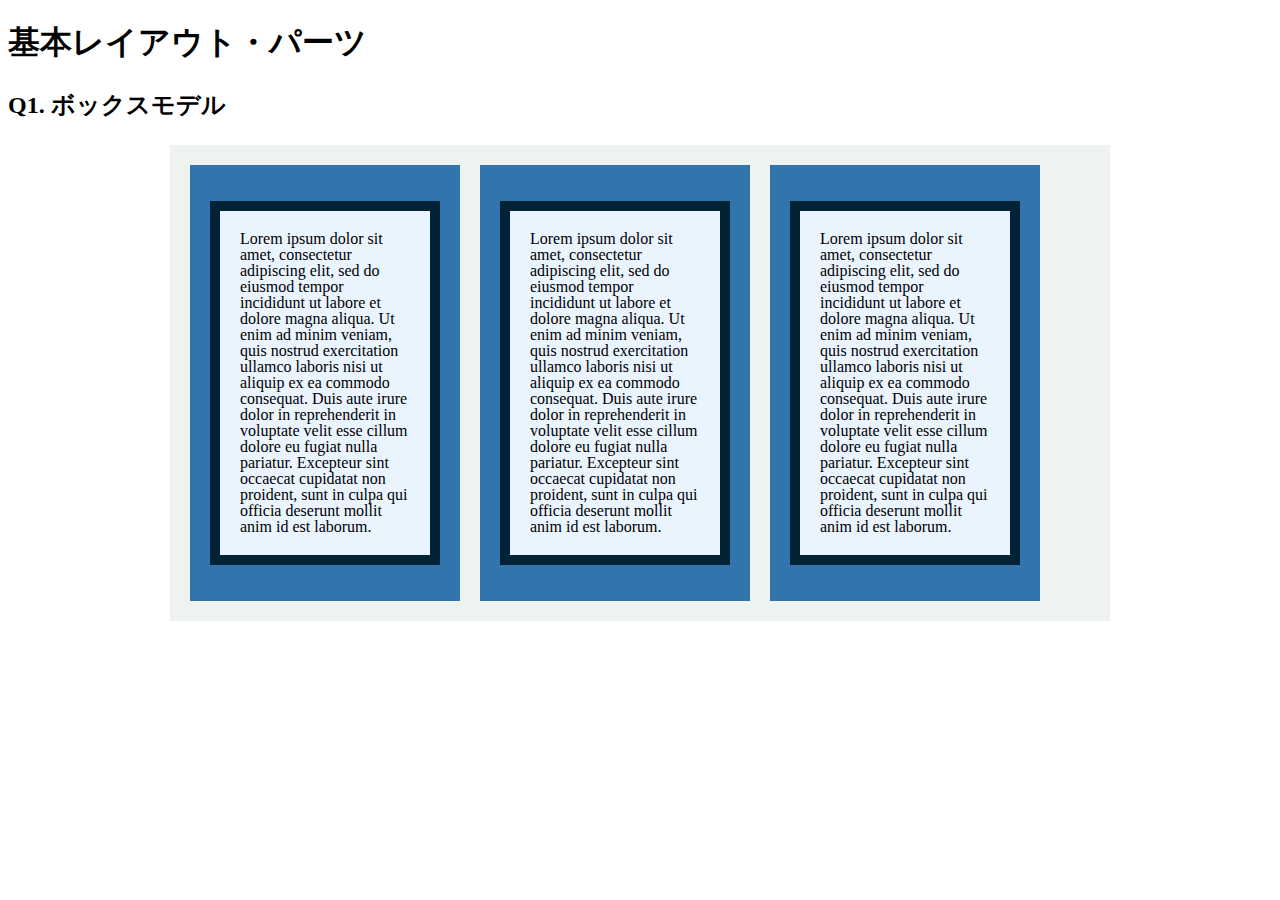
<file: layout_parts/q1/index.html>
<!DOCTYPE html>
<html>
  <head>
    <meta charset="utf-8">
    <meta http-equiv="X-UA-Compatible" content="IE=edge">
    <meta name="viewport" content="width=device-width, initial-scale=1.0, maximum-scale=1.0, user-scalable=no">
    <meta name="format-detection" content="telephone=no">
    <title>基本レイアウト・パーツ</title>
    <link rel="stylesheet" href="http://gizumo-inc.github.io/sample/front-lesson/layout_parts_new/assets/css/reset.css">
    <link rel="stylesheet" href="http://gizumo-inc.github.io/sample/front-lesson/layout_parts_new/assets/css/base.css">
    <link rel="stylesheet" href="css/style.css">
  </head>
  <body>
    <div class="wrapper">
      <h1 class="title">基本レイアウト・パーツ</h1>
      <h2 class="headline">
        <p class="headline__text">Q1. ボックスモデル</p>
      </h2>
      <div class="box">
        <!-- 回答はクラスq1の要素の中に書いてね -->
        <!-- すでについてるクラスにはstyleを指定しない。styleをつける場合は自分で新たにクラスをつけること -->
        <div class="q1 box_content clearfix">
          <div class="q1_box">
            <p class="q1_text">Lorem ipsum dolor sit amet, consectetur adipiscing elit, sed do eiusmod tempor incididunt ut labore et dolore magna aliqua. Ut enim ad minim veniam, quis nostrud exercitation ullamco laboris nisi ut aliquip ex ea commodo consequat. Duis aute irure dolor in reprehenderit in voluptate velit esse cillum dolore eu fugiat nulla pariatur. Excepteur sint occaecat cupidatat non proident, sunt in culpa qui officia deserunt mollit anim id est laborum.</p>
          </div>

          <div class="q1_box">
            <p class="q1_text">Lorem ipsum dolor sit amet, consectetur adipiscing elit, sed do eiusmod tempor incididunt ut labore et dolore magna aliqua. Ut enim ad minim veniam, quis nostrud exercitation ullamco laboris nisi ut aliquip ex ea commodo consequat. Duis aute irure dolor in reprehenderit in voluptate velit esse cillum dolore eu fugiat nulla pariatur. Excepteur sint occaecat cupidatat non proident, sunt in culpa qui officia deserunt mollit anim id est laborum.</p>
          </div>

          <div class="q1_box">
            <p class="q1_text">Lorem ipsum dolor sit amet, consectetur adipiscing elit, sed do eiusmod tempor incididunt ut labore et dolore magna aliqua. Ut enim ad minim veniam, quis nostrud exercitation ullamco laboris nisi ut aliquip ex ea commodo consequat. Duis aute irure dolor in reprehenderit in voluptate velit esse cillum dolore eu fugiat nulla pariatur. Excepteur sint occaecat cupidatat non proident, sunt in culpa qui officia deserunt mollit anim id est laborum.</p>
          </div>
        </div>
        <!-- 回答はクラスq1の要素の中に書いてね -->
      </div>
    </div>
  </body>
</html>
</file>
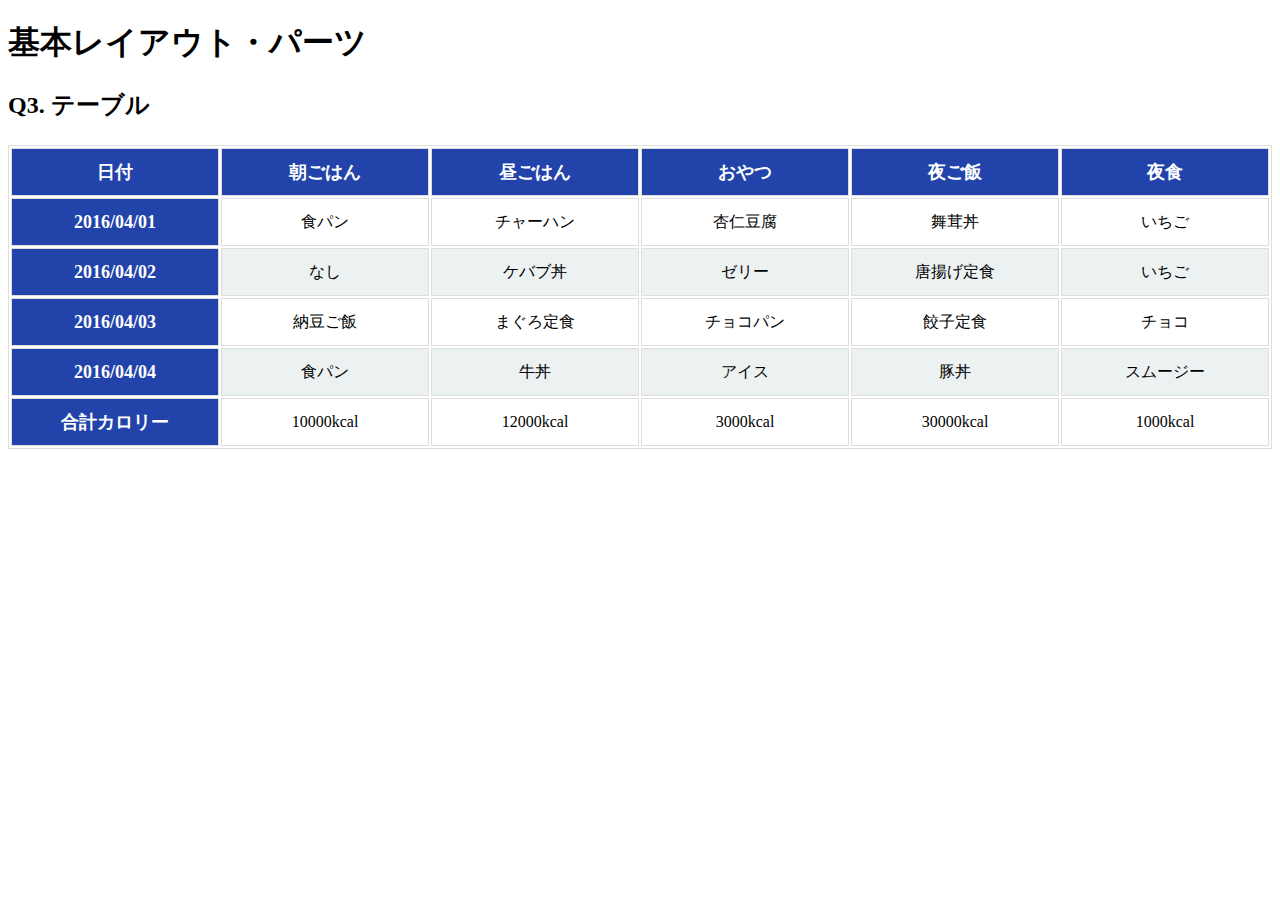
<file: layout_parts/q3/index.html>
<!DOCTYPE html>
<html>
  <head>
    <meta charset="utf-8">
    <meta http-equiv="X-UA-Compatible" content="IE=edge">
    <meta name="viewport" content="width=device-width, initial-scale=1.0, maximum-scale=1.0, user-scalable=no">
    <meta name="format-detection" content="telephone=no">
    <title>基本レイアウト・パーツ</title>
    <link rel="stylesheet" href="http://gizumo-inc.github.io/sample/front-lesson/layout_parts_new/assets/css/reset.css">
    <link rel="stylesheet" href="http://gizumo-inc.github.io/sample/front-lesson/layout_parts_new/assets/css/base.css">
    <link rel="stylesheet" href="css/style.css">
  </head>
  <body>
    <div class="wrapper">
      <h1 class="title">基本レイアウト・パーツ</h1>
      <h2 class="headline">
        <p class="headline__text">Q3. テーブル</p>
      </h2>
      <div class="box">
        <!-- 回答はクラスq3の要素の中に書いてね -->
        <!-- すでについてるクラスにはstyleを指定しない。styleをつける場合は自分で新たにクラスをつけること -->
        <div class="q3">
          <table class="q3_table">
            <thead>
              <tr>
                <th>日付</th>
                <th>朝ごはん</th>
                <th>昼ごはん</th>
                <th>おやつ</th>
                <th>夜ご飯</th>
                <th>夜食</th>
              </tr>
            </thead>
            <tbody>
              <tr>
                <th>2016/04/01</th>
                <td>食パン</td>
                <td>チャーハン</td>
                <td>杏仁豆腐</td>
                <td>舞茸丼</td>
                <td>いちご</td>
              </tr>
              <tr>
                <th>2016/04/02</th>
                <td>なし</td>
                <td>ケバブ丼</td>
                <td>ゼリー</td>
                <td>唐揚げ定食</td>
                <td>いちご</td>
              </tr>
              <tr>
                <th>2016/04/03</th>
                <td>納豆ご飯</td>
                <td>まぐろ定食</td>
                <td>チョコパン</td>
                <td>餃子定食</td>
                <td>チョコ</td>
              </tr>
              <tr>
                <th>2016/04/04</th>
                <td>食パン</td>
                <td>牛丼</td>
                <td>アイス</td>
                <td>豚丼</td>
                <td>スムージー</td>
              </tr>
              <tr>
                <th>合計カロリー</th>
                <td>10000kcal</td>
                <td>12000kcal</td>
                <td>3000kcal</td>
                <td>30000kcal</td>
                <td>1000kcal</td>
              </tr>
            </tbody>
          </table>
        </div>
        <!-- 回答はクラスq3の要素の中に書いてね -->
      </div>
    </div>
  </body>
</html>
</file>
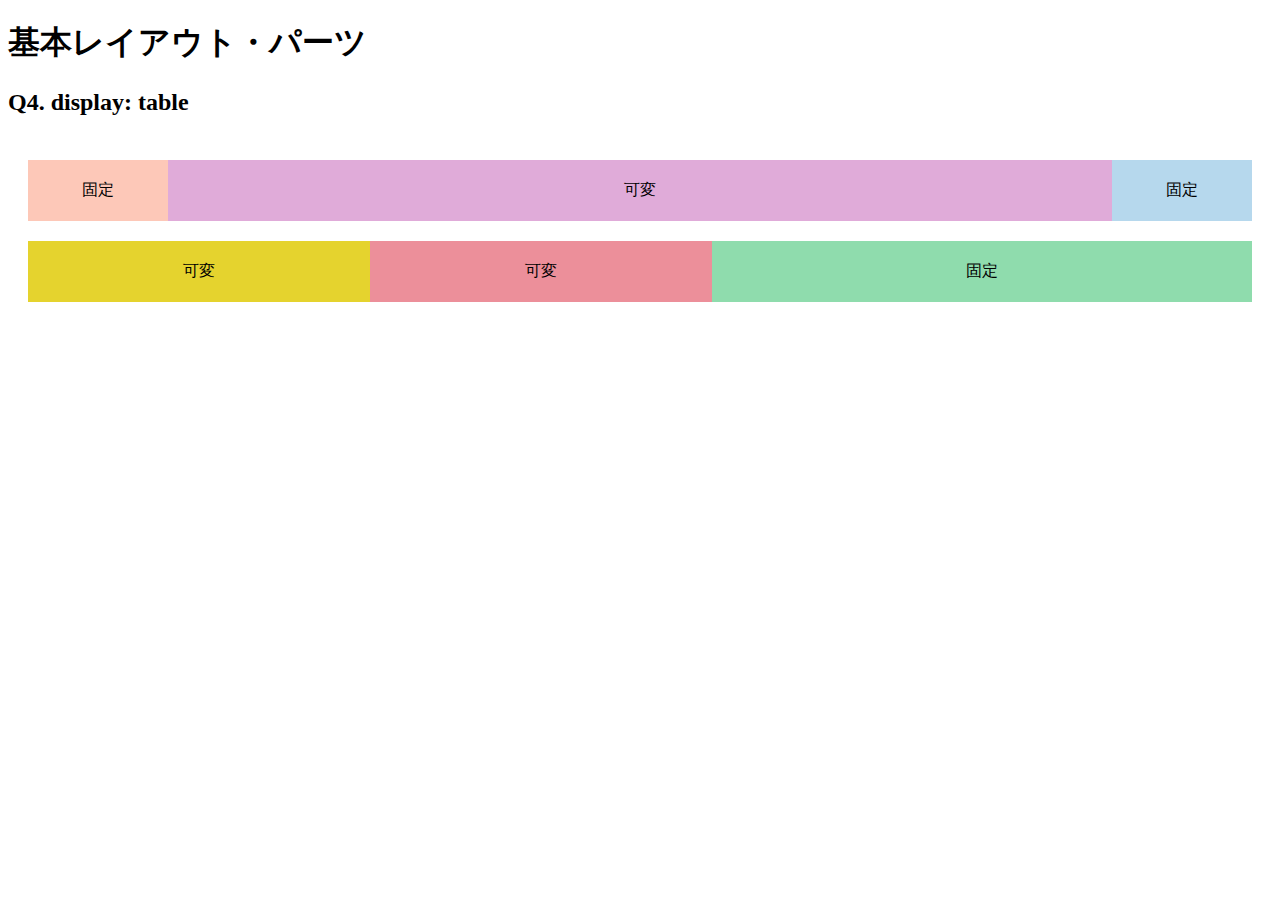
<file: layout_parts/q4/index.html>
<!DOCTYPE html>
<html>
  <head>
    <meta charset="utf-8">
    <meta http-equiv="X-UA-Compatible" content="IE=edge">
    <meta name="viewport" content="width=device-width, initial-scale=1.0, maximum-scale=1.0, user-scalable=no">
    <meta name="format-detection" content="telephone=no">
    <title>基本レイアウト・パーツ</title>
    <link rel="stylesheet" href="http://gizumo-inc.github.io/sample/front-lesson/layout_parts_new/assets/css/reset.css">
    <link rel="stylesheet" href="http://gizumo-inc.github.io/sample/front-lesson/layout_parts_new/assets/css/base.css">
    <link rel="stylesheet" href="css/style.css">
  </head>
  <body>
    <div class="wrapper">
      <h1 class="title">基本レイアウト・パーツ</h1>
      <h2 class="headline">
        <p class="headline__text">Q4. display: table</p>
      </h2>
      <div class="box">
        <!-- 回答はクラスq4の要素の中に書いてね -->
        <!-- すでについてるクラスにはstyleを指定しない。styleをつける場合は自分で新たにクラスをつけること -->
        <!-- 新たにタグは追加しなくてもできます。 -->
        <div class="q4 padd_box">
          <div class="q4_box">
            <div class="padd_dis pink_box">固定</div>
            <div class="padd_dis purple_box">可変</div>
            <div class="padd_dis blue_box">固定</div>
          </div>
          <div class="q4_box">
            <div class="padd_dis yellow_box">可変</div>
            <div class="padd_dis salmon_pink_box">可変</div>
            <div class="padd_dis green_box">固定</div>
          </div>
        </div>
        <!-- 回答はクラスq4の要素の中に書いてね -->
      </div>
    </div>
  </body>
</html>
</file>
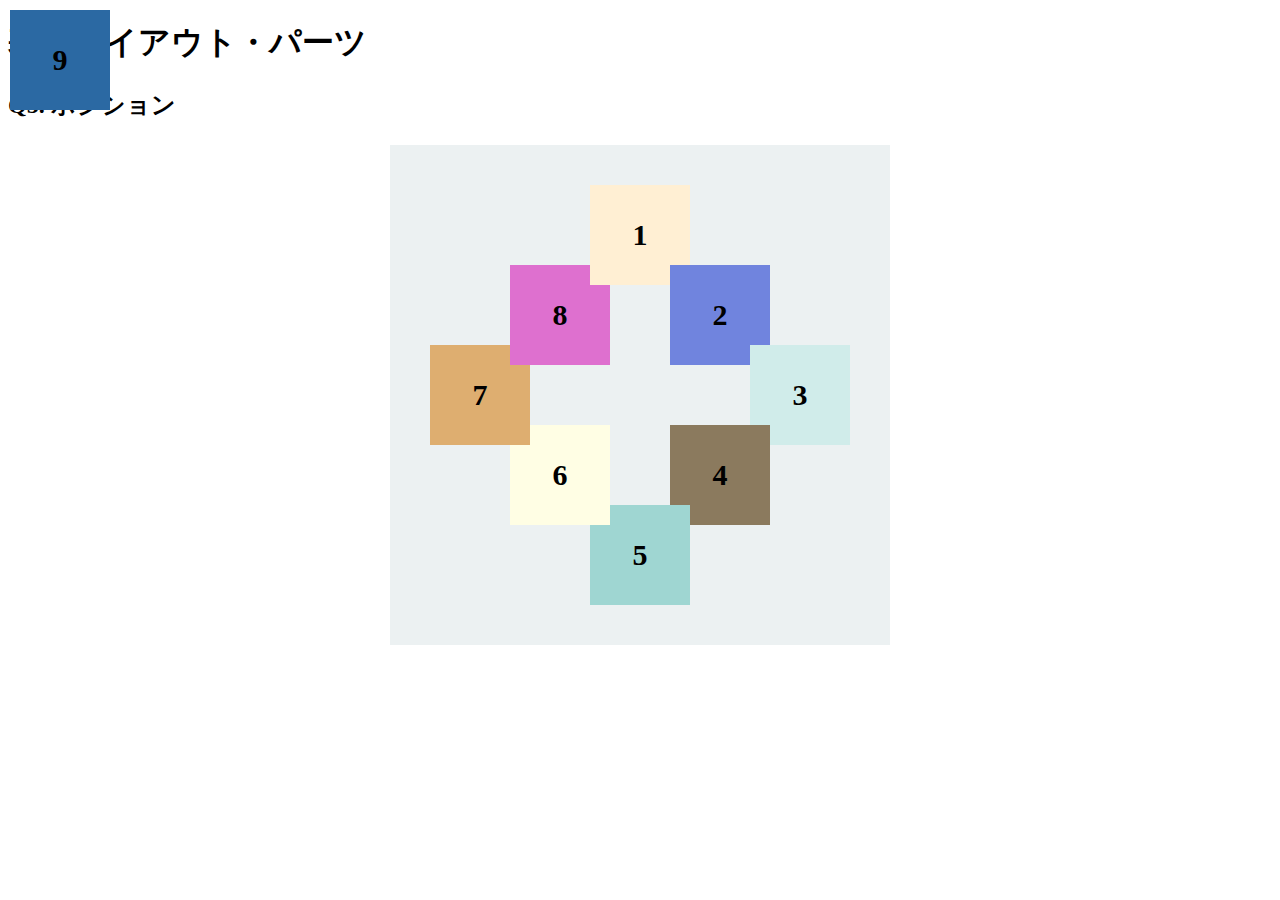
<file: layout_parts/q5/index.html>
<!DOCTYPE html>
<html>
  <head>
    <meta charset="utf-8">
    <meta http-equiv="X-UA-Compatible" content="IE=edge">
    <meta name="viewport" content="width=device-width, initial-scale=1.0, maximum-scale=1.0, user-scalable=no">
    <meta name="format-detection" content="telephone=no">
    <title>基本レイアウト・パーツ</title>
    <link rel="stylesheet" href="http://gizumo-inc.github.io/sample/front-lesson/layout_parts_new/assets/css/reset.css">
    <link rel="stylesheet" href="http://gizumo-inc.github.io/sample/front-lesson/layout_parts_new/assets/css/base.css">
    <link rel="stylesheet" href="css/style.css">
  </head>
  <body>
    <div class="wrapper">
      <h1 class="title">基本レイアウト・パーツ</h1>
      <h2 class="headline">
        <p class="headline__text">Q5. ポジション</p>
      </h2>
      <div class="box">
        <!-- 回答はクラスq5の要素の中に書いてね -->
        <!-- すでについてるクラスにはstyleを指定しない。styleをつける場合は自分で新たにクラスをつけること -->
        <!-- 新たにタグは追加しなくてもできます。 -->
        <div class="q5 is_contents">
          <div class="contents box_8">8</div>
          <div class="contents box_5">5</div>
          <div class="contents box_1">1</div>
          <div class="contents box_7">7</div>
          <div class="contents box_4">4</div>
          <div class="contents box_6">6</div>
          <div class="contents box_2">2</div>
          <div class="contents box_3">3</div>
          <div class="contents box_9">9</div>
        </div>
        <!-- 回答はクラスq5の要素の中に書いてね -->
      </div>
    </div>
  </body>
</html>
</file>
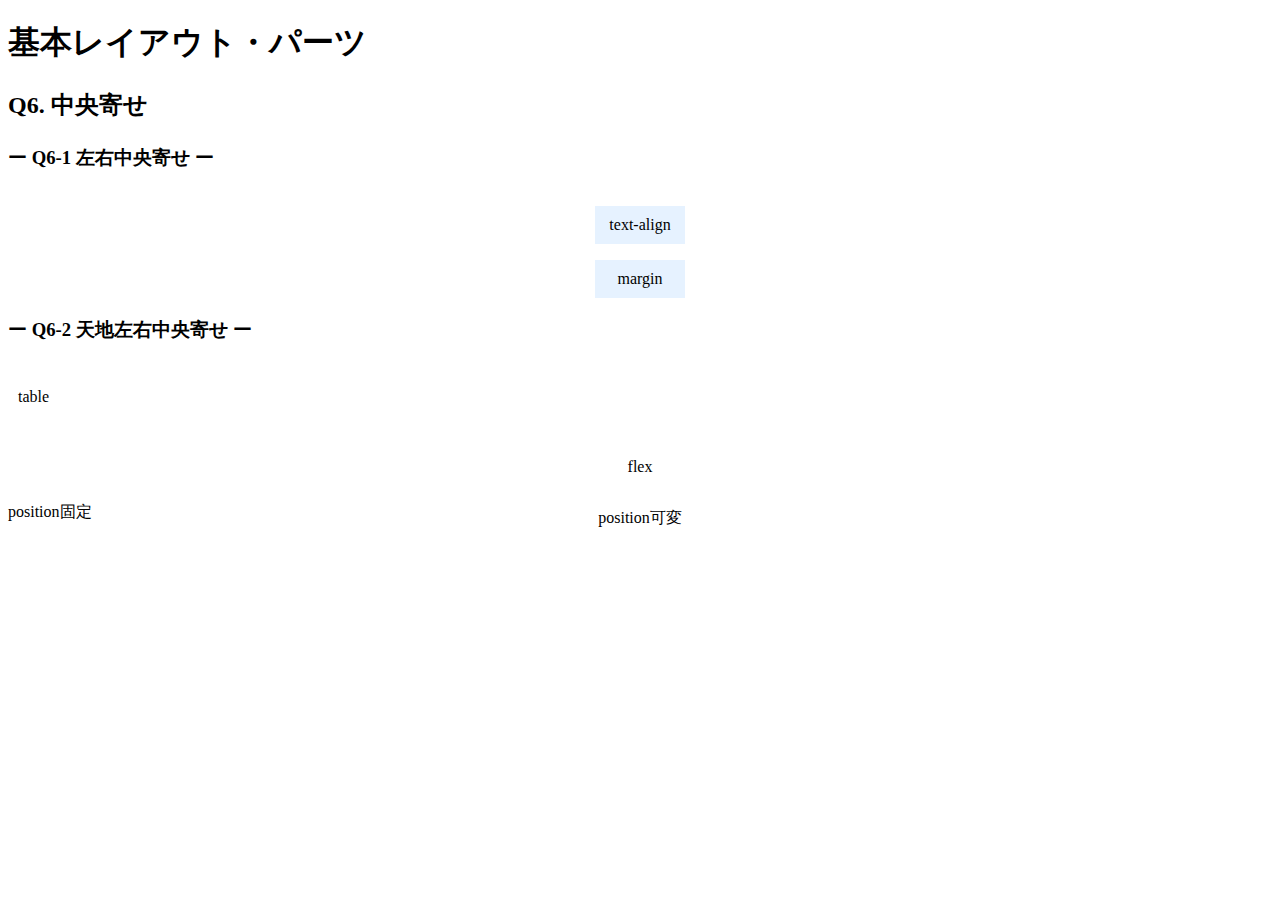
<file: layout_parts/q6/index.html>
<!DOCTYPE html>
<html>
  <head>
    <meta charset="utf-8">
    <meta http-equiv="X-UA-Compatible" content="IE=edge">
    <meta name="viewport" content="width=device-width, initial-scale=1.0, maximum-scale=1.0, user-scalable=no">
    <meta name="format-detection" content="telephone=no">
    <title>基本レイアウト・パーツ</title>
    <link rel="stylesheet" href="http://gizumo-inc.github.io/sample/front-lesson/layout_parts_new/assets/css/reset.css">
    <link rel="stylesheet" href="http://gizumo-inc.github.io/sample/front-lesson/layout_parts_new/assets/css/base.css">
    <link rel="stylesheet" href="css/style.css">
  </head>
  <body>
    <div class="wrapper">
      <h1 class="title">基本レイアウト・パーツ</h1>
      <h2 class="headline">
        <p class="headline__text">Q6. 中央寄せ</p>
      </h2>
      <div class="box">
        <div class="box__inner">
          <h3 class="box__headline">
            <p class="box__headline__text">ー Q6-1 左右中央寄せ ー</p>
          </h3>
          <div class="q6 q6--horizontal">
            <!-- Q6-1の回答はここに書いてね -->
            <!-- 新たにタグは追加しなくてもできます。 -->
            <div class="q6__box">
              <div class="text-a_box">
                <p class="text-a">text-align</p>
              </div>
            </div>
            <!-- Q6-1の回答はここに書いてね -->

            <!-- Q6-1の回答はここに書いてね -->
            <!-- 新たにタグは追加しなくてもできます。 -->
            <div class="q6__box">
              <p class="margin_box">margin</p>
            </div>
            <!-- Q6-1の回答はここに書いてね -->
          </div>
        </div>

        <div class="box__inner">
          <h3 class="box__headline">
            <p class="box__headline__text">ー Q6-2 天地左右中央寄せ ー</p>
          </h3>
          <!-- Q6-2の回答はここに書いてね -->
          <!-- すでについてるクラスにはstyleを指定しない。styleをつける場合は自分で新たにクラスをつけること -->
          <!-- 新たにタグは追加しなくてもできます。 -->
          <div class="q6 q6--around table_box">
            <div class="table-text_box">
              <p class="text-t_box">table</p>
            </div>
          </div>
          <!-- Q6-2の回答はここに書いてね -->

          <!-- Q6-2の回答はここに書いてね -->
          <!-- すでについてるクラスにはstyleを指定しない。styleをつける場合は自分で新たにクラスをつけること -->
          <!-- 新たにタグは追加しなくてもできます。 -->
          <div class="q6 q6--around flex_box">
            <p class="text-f_box">flex</p>
          </div>
          <!-- Q6-2の回答はここに書いてね -->

          <div class="q6 q6--position">
            <!-- Q6-2の回答はここに書いてね -->
            <!-- すでについてるクラスにはstyleを指定しない。styleをつける場合は自分で新たにクラスをつけること -->
            <!-- 新たにタグは追加しなくてもできます。 -->
            <div class="q6__box is-stable rela_box">
              <p class="q6__box__inner p-box1">position固定</p>
            </div>
            <!-- Q6-2の回答はここに書いてね -->
            <!-- Q6-2の回答はここに書いてね -->
            <!-- すでについてるクラスにはstyleを指定しない。styleをつける場合は自分で新たにクラスをつけること -->
            <!-- 新たにタグは追加しなくてもできます。 -->
            <div class="q6__box is-flexible rela_box">
              <p class="q6__box__inner trans-box">position可変</p>
            </div>
            <!-- Q6-2の回答はここに書いてね -->
          </div>
        </div>
      </div>
    </div>
  </body>
</html>
</file>
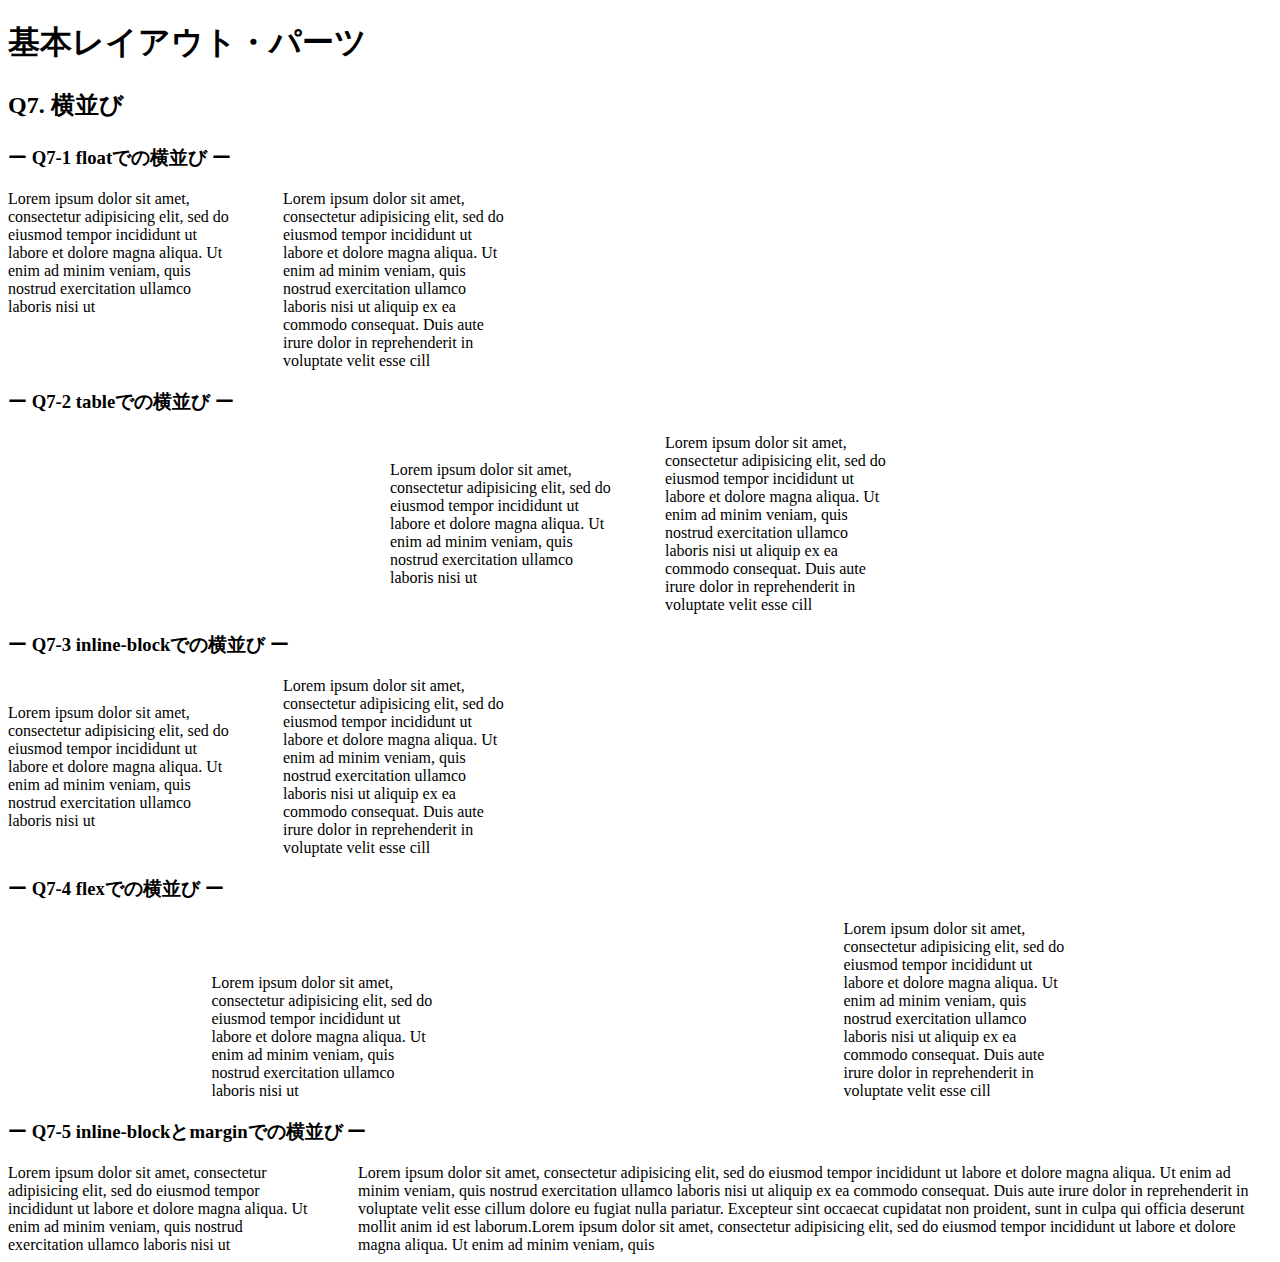
<file: layout_parts/q7/index.html>
<!DOCTYPE html>
<html>
  <head>
    <meta charset="utf-8">
    <meta http-equiv="X-UA-Compatible" content="IE=edge">
    <meta name="viewport" content="width=device-width, initial-scale=1.0, maximum-scale=1.0, user-scalable=no">
    <meta name="format-detection" content="telephone=no">
    <title>基本レイアウト・パーツ</title>
    <link rel="stylesheet" href="http://gizumo-inc.github.io/sample/front-lesson/layout_parts_new/assets/css/reset.css">
    <link rel="stylesheet" href="http://gizumo-inc.github.io/sample/front-lesson/layout_parts_new/assets/css/base.css">
    <link rel="stylesheet" href="css/style.css">
  </head>
  <body>
    <div class="wrapper">
      <h1 class="title">基本レイアウト・パーツ</h1>
      <h2 class="headline">
        <p class="headline__text">Q7. 横並び</p>
      </h2>
      <div class="box">
        <div class="box__inner">
          <h3 class="box__headline">
            <p class="box__headline__text">ー Q7-1 floatでの横並び ー</p>
          </h3>
          <!-- Q7の回答はここに書いてね -->
          <!-- すでについてるクラスにはstyleを指定しない。styleをつける場合は自分で新たにクラスをつけること -->
          <!-- 新たにタグは追加しなくてもできます。 -->
          <div class="q7 q7--float">
            <div class="q7__inner clearfix">
              <div class="q7__box q7-wid_fon float_box">
                Lorem ipsum dolor sit amet, consectetur adipisicing elit, sed do eiusmod tempor incididunt ut labore et dolore magna aliqua. Ut enim ad minim veniam, quis nostrud exercitation ullamco laboris nisi ut
              </div>
              <div class="q7__box q7-wid_fon float_box">
                Lorem ipsum dolor sit amet, consectetur adipisicing elit, sed do eiusmod tempor incididunt ut labore et dolore magna aliqua. Ut enim ad minim veniam, quis nostrud exercitation ullamco laboris nisi ut aliquip ex ea commodo consequat. Duis aute irure dolor in reprehenderit in voluptate velit esse cill
              </div>
            </div>
          </div>
          <!-- Q7の回答はここに書いてね -->
        </div>

        <div class="box__inner">
          <h3 class="box__headline">
            <p class="box__headline__text">ー Q7-2 tableでの横並び ー</p>
          </h3>
          <!-- Q7の回答はここに書いてね -->
          <!-- すでについてるクラスにはstyleを指定しない。styleをつける場合は自分で新たにクラスをつけること -->
          <!-- 新たにタグは追加しなくてもできます。 -->
          <div class="q7 q7--table">
            <div class="q7__inner table_box ">
              <div class="q7__box q7-wid_fon table-c_box">
                <div class="q7__box__text">
                  Lorem ipsum dolor sit amet, consectetur adipisicing elit, sed do eiusmod tempor incididunt ut labore et dolore magna aliqua. Ut enim ad minim veniam, quis nostrud exercitation ullamco laboris nisi ut
                </div>
              </div>
              <div class="q7__box q7-wid_fon table-c_box">
                <div class="q7__box__text">
                  Lorem ipsum dolor sit amet, consectetur adipisicing elit, sed do eiusmod tempor incididunt ut labore et dolore magna aliqua. Ut enim ad minim veniam, quis nostrud exercitation ullamco laboris nisi ut aliquip ex ea commodo consequat. Duis aute irure dolor in reprehenderit in voluptate velit esse cill
                </div>
              </div>
            </div>
          </div>
          <!-- Q7の回答はここに書いてね -->
        </div>

        <div class="box__inner">
          <h3 class="box__headline">
            <p class="box__headline__text">ー Q7-3 inline-blockでの横並び ー</p>
          </h3>
          <!-- Q7の回答はここに書いてね -->
          <!-- すでについてるクラスにはstyleを指定しない。styleをつける場合は自分で新たにクラスをつけること -->
          <!-- 新たにタグは追加しなくてもできます。 -->
          <div class="q7 q7--inlineblock inblo_font">
            <div class="q7__inner">
              <div class="q7__box q7-wid_fon dis_inblo">
                Lorem ipsum dolor sit amet, consectetur adipisicing elit, sed do eiusmod tempor incididunt ut labore et dolore magna aliqua. Ut enim ad minim veniam, quis nostrud exercitation ullamco laboris nisi ut
              </div>
              <div class="q7__box q7-wid_fon dis_inblo">
                Lorem ipsum dolor sit amet, consectetur adipisicing elit, sed do eiusmod tempor incididunt ut labore et dolore magna aliqua. Ut enim ad minim veniam, quis nostrud exercitation ullamco laboris nisi ut aliquip ex ea commodo consequat. Duis aute irure dolor in reprehenderit in voluptate velit esse cill
              </div>
            </div>
          </div>
          <!-- Q7の回答はここに書いてね -->
        </div>

        <div class="box__inner">
          <h3 class="box__headline">
            <p class="box__headline__text">ー Q7-4 flexでの横並び ー</p>
          </h3>
          <!-- Q7の回答はここに書いてね -->
          <!-- すでについてるクラスにはstyleを指定しない。styleをつける場合は自分で新たにクラスをつけること -->
          <!-- 新たにタグは追加しなくてもできます。 -->
          <div class="q7 q7--flex">
            <div class="q7__inner flex_box">
              <div class="q7__box q7-wid_fon box_size">
                Lorem ipsum dolor sit amet, consectetur adipisicing elit, sed do eiusmod tempor incididunt ut labore et dolore magna aliqua. Ut enim ad minim veniam, quis nostrud exercitation ullamco laboris nisi ut
              </div>
              <div class="q7__box q7-wid_fon box_size">
                Lorem ipsum dolor sit amet, consectetur adipisicing elit, sed do eiusmod tempor incididunt ut labore et dolore magna aliqua. Ut enim ad minim veniam, quis nostrud exercitation ullamco laboris nisi ut aliquip ex ea commodo consequat. Duis aute irure dolor in reprehenderit in voluptate velit esse cill
              </div>
            </div>
          </div>
          <!-- Q7の回答はここに書いてね -->
        </div>

        <div class="box__inner">
          <h3 class="box__headline">
            <p class="box__headline__text">ー Q7-5 inline-blockとmarginでの横並び ー</p>
          </h3>
          <!-- Q7の回答はここに書いてね -->
          <!-- すでについてるクラスにはstyleを指定しない。styleをつける場合は自分で新たにクラスをつけること -->
          <!-- 新たにタグは追加しなくてもできます。 -->
          <div class="q7 q7--margin">
            <div class="q7__inner is-full inblo_font">
              <div class="q7__box inblo-mag_box_a">
                <div class="q7__box__text">
                  Lorem ipsum dolor sit amet, consectetur adipisicing elit, sed do eiusmod tempor incididunt ut labore et dolore magna aliqua. Ut enim ad minim veniam, quis nostrud exercitation ullamco laboris nisi ut
                </div>
              </div>
              <div class="q7__box inblo-mag_box_b">
                <div class="q7__box__text font_si">
                  Lorem ipsum dolor sit amet, consectetur adipisicing elit, sed do eiusmod tempor incididunt ut labore et dolore magna aliqua. Ut enim ad minim veniam, quis nostrud exercitation ullamco laboris nisi ut aliquip ex ea commodo consequat. Duis aute irure dolor in reprehenderit in voluptate velit esse cillum dolore eu fugiat nulla pariatur. Excepteur sint occaecat cupidatat non proident, sunt in culpa qui officia deserunt mollit anim id est laborum.Lorem ipsum dolor sit amet, consectetur adipisicing elit, sed do eiusmod tempor incididunt ut labore et dolore magna aliqua. Ut enim ad minim veniam, quis
                </div>
              </div>
            </div>
          </div>
          <!-- Q7の回答はここに書いてね -->
        </div>
      </div>
    </div>
  </body>
</html>
</file>
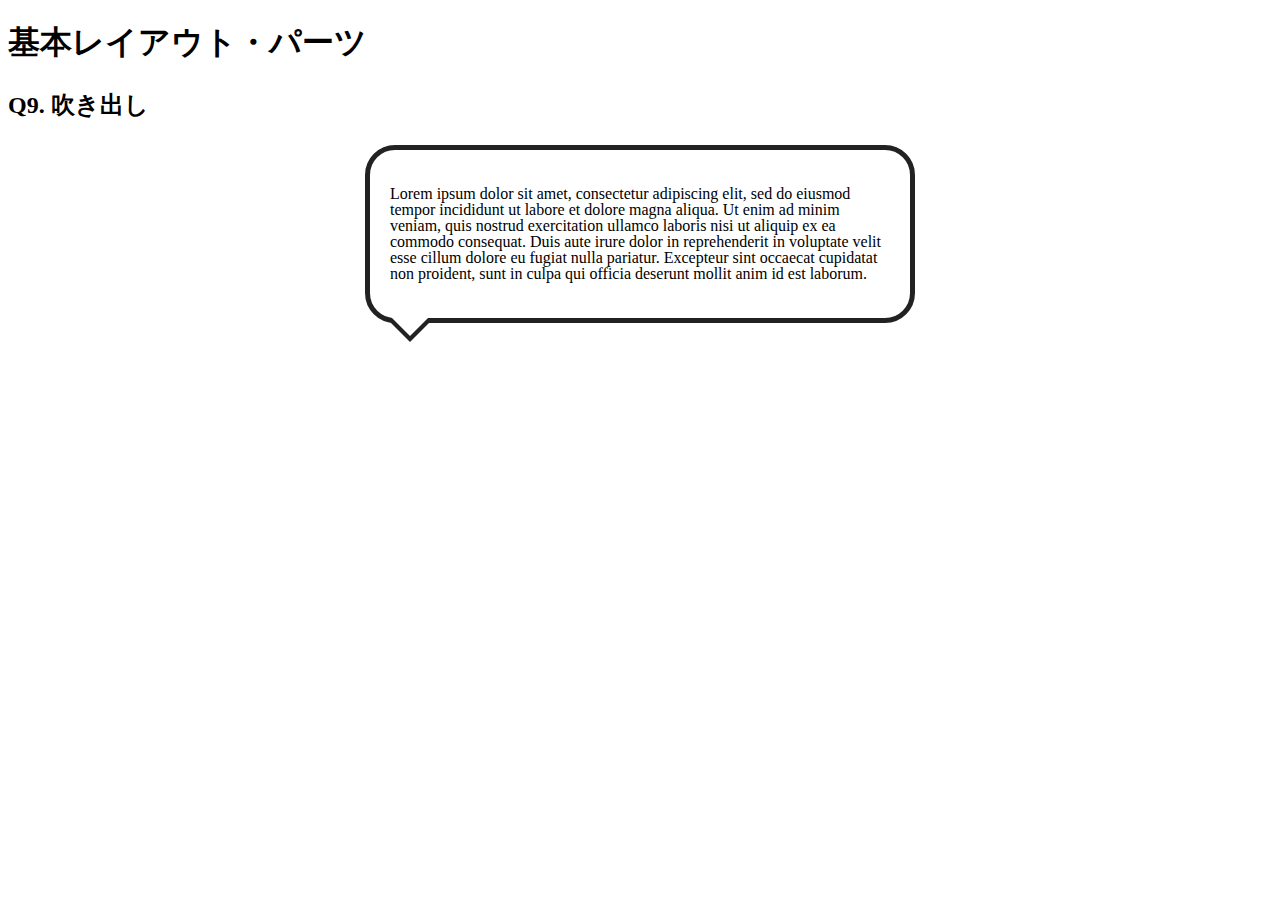
<file: layout_parts/q9/index.html>
<!DOCTYPE html>
<html>
  <head>
    <meta charset="utf-8">
    <meta http-equiv="X-UA-Compatible" content="IE=edge">
    <meta name="viewport" content="width=device-width, initial-scale=1.0, maximum-scale=1.0, user-scalable=no">
    <meta name="format-detection" content="telephone=no">
    <title>基本レイアウト・パーツ</title>
    <link rel="stylesheet" href="http://gizumo-inc.github.io/sample/front-lesson/layout_parts_new/assets/css/reset.css">
    <link rel="stylesheet" href="http://gizumo-inc.github.io/sample/front-lesson/layout_parts_new/assets/css/base.css">
    <link rel="stylesheet" href="css/style.css">
  </head>
  <body>
    <div class="wrapper">
      <h1 class="title">基本レイアウト・パーツ</h1>
      <h2 class="headline">
        <p class="headline__text">Q9. 吹き出し</p>
      </h2>
      <div class="box">
        <!-- 回答はクラスq9の要素の中に書いてね -->
        <!-- すでについてるクラスにはstyleを指定しない。styleをつける場合は自分で新たにクラスをつけること -->
        <div class="q9">
          <div class="comment">
            <p>Lorem ipsum dolor sit amet, consectetur adipiscing elit, sed do eiusmod tempor incididunt ut labore et dolore magna aliqua. Ut enim ad minim veniam, quis nostrud exercitation ullamco laboris nisi ut aliquip ex ea commodo consequat. Duis aute irure dolor in reprehenderit in voluptate velit esse cillum dolore eu fugiat nulla pariatur. Excepteur sint occaecat cupidatat non proident, sunt in culpa qui officia deserunt mollit anim id est laborum.</p>

          </div>
        </div>
        <!-- 回答はクラスq9の要素の中に書いてね -->
      </div>
    </div>
  </body>
</html>
</file>
<file: layout_parts/q1/css/style.css>
@charset "UTF-8";

/* 回答はここに書いてね */
.clearfix:after {
  display: block;
  content: "";
  clear: both;
}

.box_content{
  width: 940px;
  margin: 0 auto;
  padding: 20px;
  background-color: #eff3ef;
  box-sizing: border-box;
}

.q1_box {
  float: left;
  width: 230px;
  padding: 20px;
  margin-left: 20px;
  background-color: #3274ae;
}

.q1_box:first-child {
  margin-left: 0;
}

.q1_text {
  font-size: 16px;
  line-height: 16px;
  padding: 20px;
  background-color: #eaf4ff;
  border: 10px solid #022336;
}

/* 回答はここに書いてね */
</file>
<file: layout_parts/q3/css/style.css>
@charset "UTF-8";

/* 回答はここに書いてね */
.q3_table {
  width: 100%;
  border: solid #dedede 1px;
  table-layout: fixed;
}

.q3_table th {
  padding: 10px;
  background-color: #2244aa;
  color: #fff;
  border: solid #dedede 1px;
  font-size: 18px;
  line-height: 26px;
}

.q3_table td {
  padding: 10px;
  border: solid #dedede 1px;
  font-size: 16px;
  line-height: 22px;
  text-align: center;
}

.q3_table tr:nth-child(even) {
  background-color: #ecf1f2;
}


.q3_table tbody tr:last-child {
  border-top: dashed #000 2px;
}
/* 回答はここに書いてね */
</file>
<file: layout_parts/q4/css/style.css>
@charset "UTF-8";

/* 回答はここに書いてね */

.padd_box {
  padding: 20px;
}

.q4_box {
  display: table;
  width: 100%;
  margin-top: 20px;
  text-align: center;
}

.q4_box:first-child {
  margin-top: 0px;
}

.padd_dis {
  padding: 20px;
  display: table-cell;
}

.pink_box {
  background-color: #fdc8b8;
  width: 100px;
}

.purple_box {
  background-color: #e0abd9;
}

.blue_box {
  background-color: #b6d8ed;
  width: 100px;
}

.yellow_box {
  background-color: #e5d32e;
}

.salmon_pink_box {
  background-color: #ec8f9a;
}

.green_box {
  background-color: #8fdcad;
  width: 500px;
}

/* 回答はここに書いてね */
</file>
<file: layout_parts/q5/css/style.css>
@charset "UTF-8";

/* 回答はここに書いてね */

.is_contents {
  width: 500px;
  height: 500px;
  margin: auto;
  background-color: #ECF1F2;
  position: relative;
}

.contents {
  width: 100px;
  height: 100px;
  position: absolute;
  line-height: 100px;
  text-align: center;
  font-size: 30px;
  font-weight: bold;
}



.box_1 {
  background-color: #ffefd3;
  top: 40px;
  left: 200px;
  z-index: 1;
}


.box_2 {
  background-color: #7084de;
  z-index: 2;
  top: 120px;
  left: 280px;
}

.box_3 {
  background-color: #d0ecea;
  z-index: 3;
  top: 200px;
  left: 360px;
}

.box_4 {
  background-color: #8b7a5e;
  z-index: 4;
  bottom: 120px;
  left: 280px;
}

.box_5 {
  background-color: #9fd6d2;
  z-index: 5;
  bottom: 40px;
  left: 200px;
}

.box_6 {
  background-color: #fffee4;
  z-index: 6;
  bottom: 120px;
  left: 120px;
}

.box_7 {
  background-color: #deae70;
  z-index: 7;
  top: 200px;
  left: 40px;
}

.box_8 {
  background-color: #de70cf;
  z-index: 8;
  top: 120px;
  left: 120px;
}

.box_8::after {
  background-color: #ffefd3;
  position: absolute;
  content: "";
  width: 20px;
  height: 20px;
  right: 0;
}

.box_9 {
  background-color: #2b69a3;
  top: 10px;
  left: 10px;
  position: fixed;
}



/* 回答はここに書いてね */
</file>
<file: layout_parts/q6/css/style.css>
@charset "UTF-8";

/* 回答はここに書いてね */

.text-a_box {
  text-align: center;
}

.text-a {
  background-color: #e6f2ff;
  width: 90px;
  padding: 10px 0;
  display: inline-block;
}

.margin_box {
  padding: 10px 0;
  width: 90px;
  background-color: #e6f2ff;
  margin: 0 auto;
  text-align: center;
}

.table_box {
  display: table;
}

.table-text_box {
  display: table-cell;
  vertical-align: middle;
  text-align: center;
}

.text-t_box {
  display: inline-block;
  padding: 10px;
  background-color: #fff;
}

.flex_box {
  display: flex;
  align-items: center;
  justify-content: center;
}

.text-f_box {
  padding: 10px;
  background-color: #fff;
}

.rela_box {
  position: relative;
}

.p-box1 {
  position: absolute;
  margin: auto;
  top: 0;
  bottom: 0;
  left: 0;
  right: 0;
}

.trans-box {
  position: absolute;
  top: 50%;
  left: 50%;
  transform: translate(-50%, -50%)
}

/* 回答はここに書いてね */
</file>
<file: layout_parts/q7/css/style.css>
@charset "UTF-8";

/* 回答はここに書いてね */

.clearfix:after{
  content: "";
  display: block;
  clear: both;
}

.q7-wid_fon {
 width: 225px;
 font-size: 16px;
 }

/*Q-1*/
.float_box {
  float: left;
  margin-left: 50px;
  box-sizing: border-box;
}

.float_box:first-child {
  margin-left: 0px;
}

/*Q-2*/
.table_box {
  display: table;
  margin: 0 auto;
}

.table-c_box {
  display: table-cell;
  vertical-align: middle;
  padding-left: 50px;
}

.table-c_box:first-child {
  padding-left: 0px;
}

/*Q-3*/
.dis_inblo {
  display: inline-block;
  vertical-align: middle;
  margin-left: 50px;
  box-sizing: border-box;
}

.dis_inblo:first-child {
  margin-left: 0px;
}

/* Q-3,5 */
.inblo_font {
  font-size: 0;
}

/*Q-4*/
.flex_box {
  display: flex;
  justify-content: space-around;
  align-items: flex-end;
}

.box_size {
  box-sizing: border-box;
}

/*Q-5*/
.inblo-mag_box_a {
  display: inline-block;
  width: 300px;
  vertical-align: top;
  font-size: 16px;
}

.inblo-mag_box_b{
  display: inline-block;
  width: 100%;
  box-sizing: border-box;
  padding-left: 350px;
  margin-left: -300px;
  font-size: 16px;
}


/* 回答はここに書いてね */
</file>
<file: layout_parts/q9/css/style.css>
@charset "UTF-8";

/* 回答はここに書いてね */
.comment {
  position: relative;
  width: 500px;
  border: 5px solid #222;
  padding: 20px;
  margin: 0 auto;
  border-radius: 30px;
  font-size: 16px;
  line-height: 16px;
}

.comment::before {
  content: "";
  border: 20px solid transparent;
  position: absolute;
  bottom: -44px;
  left: 20px;
  width: 0;
  height: 0;
  border-top: 20px solid #222;
}

.comment::after {
  content: "";
  border: 20px solid transparent;
  position: absolute;
  width: 0;
  height: 0;
  bottom: -38px;
  left: 20px;
  border-top: 20px solid #fff;
}
/* 回答はここに書いてね */
</file>
